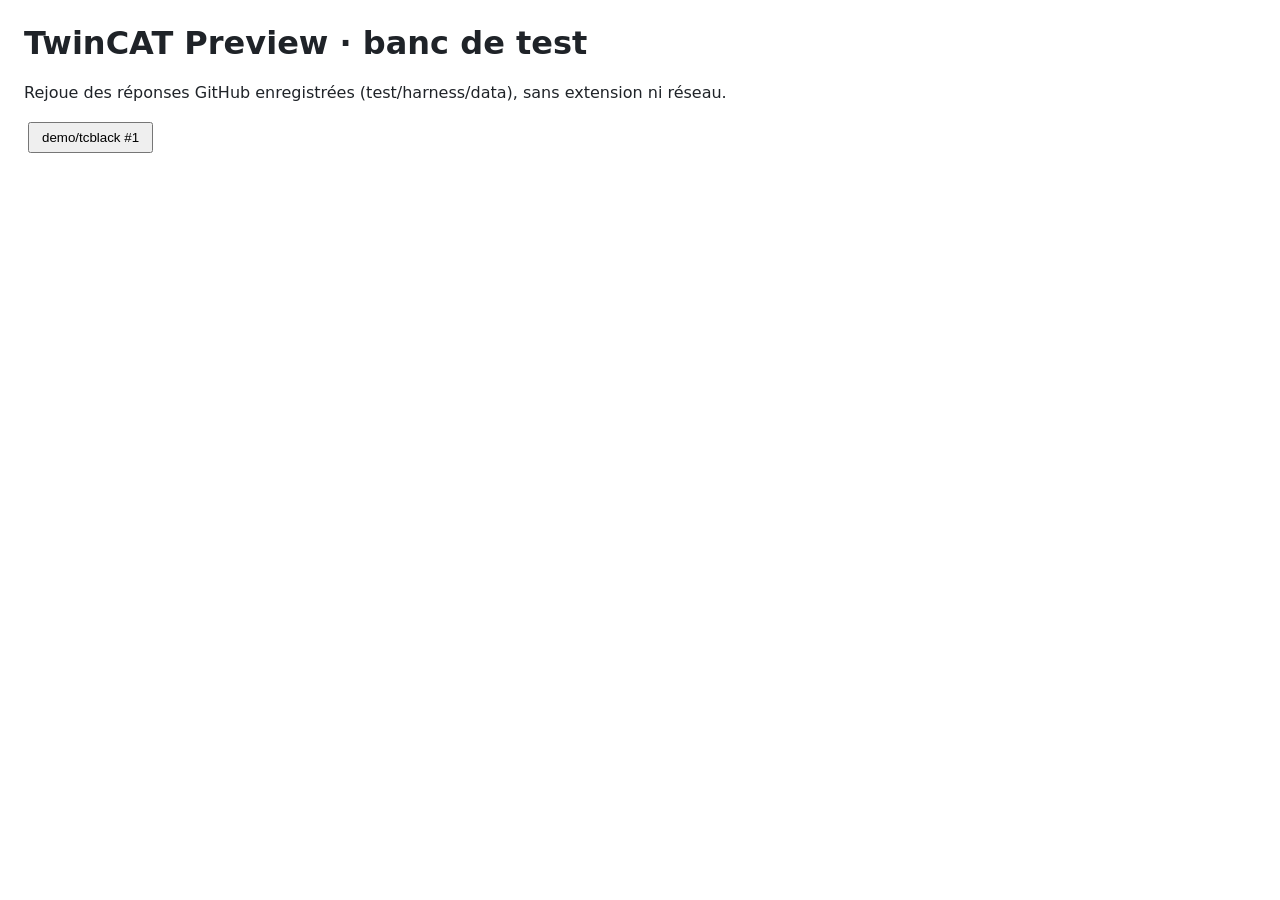
<file: test/harness/index.html>
<!doctype html>
<html lang="fr">
<head>
  <meta charset="utf-8">
  <meta name="viewport" content="width=device-width, initial-scale=1">
  <title>TwinCAT Preview · banc de test</title>
  <link rel="stylesheet" href="../../styles.css">
  <style>
    body { font-family: system-ui, sans-serif; margin: 24px; background: #fff; color: #1f2328; }
    button { margin: 4px; padding: 6px 12px; cursor: pointer; }
  </style>
</head>
<body>
  <h1>TwinCAT Preview · banc de test</h1>
  <p>Rejoue des réponses GitHub enregistrées (test/harness/data), sans extension ni réseau.</p>
  <div id="prs"></div>

  <script src="../../src/version.js"></script>
  <script src="../../src/i18n.js"></script>
  <script src="../../src/debug.js"></script>
  <script src="../../src/xml.js"></script>
  <script src="../../src/model.js"></script>
  <script src="../../src/lines.js"></script>
  <script src="../../src/diff.js"></script>
  <script src="../../src/github.js"></script>
  <script src="../../src/ui.js"></script>
  <script>
    const T = window.TcPr;
    const PRS = [
      { owner: "demo", repo: "tcblack", number: 1 },
    ];
    let map = null;
    T.setFetchImpl(async (url, keepBom) => {
      map = map || (await (await fetch("data/map.json")).json());
      if (!map[url]) throw new Error(`404 sur ${url}`);
      const buf = await (await fetch(`data/${map[url]}`)).arrayBuffer();
      return new TextDecoder("utf-8", { ignoreBOM: !!keepBom }).decode(buf);
    });

    let current = null;
    async function openPr(pr) {
      if (current) current.el.remove();
      const ov = T.createOverlay(pr, () => { ov.el.remove(); current = null; });
      current = ov;
      document.body.append(ov.el);
      try {
        const loader = await T.createPrLoader(pr, T.isTwinCatPath, { onProgress: (t) => ov.setStatus(t) });
        const refresh = () => ov.setStatus(`${loader.files.length} fichier(s) TwinCAT · ${loader.stats.fetched}/${loader.stats.toFetch} téléchargé(s)`);
        ov.setList(loader.files, loader.load, refresh);
        refresh();
      } catch (e) {
        ov.showMessage(`Échec du chargement : ${e.message}`, true);
      }
    }
    for (const pr of PRS) {
      const b = document.createElement("button");
      b.textContent = `${pr.owner}/${pr.repo} #${pr.number}`;
      b.onclick = () => openPr(pr);
      document.getElementById("prs").append(b);
    }
  </script>
</body>
</html>
</file>
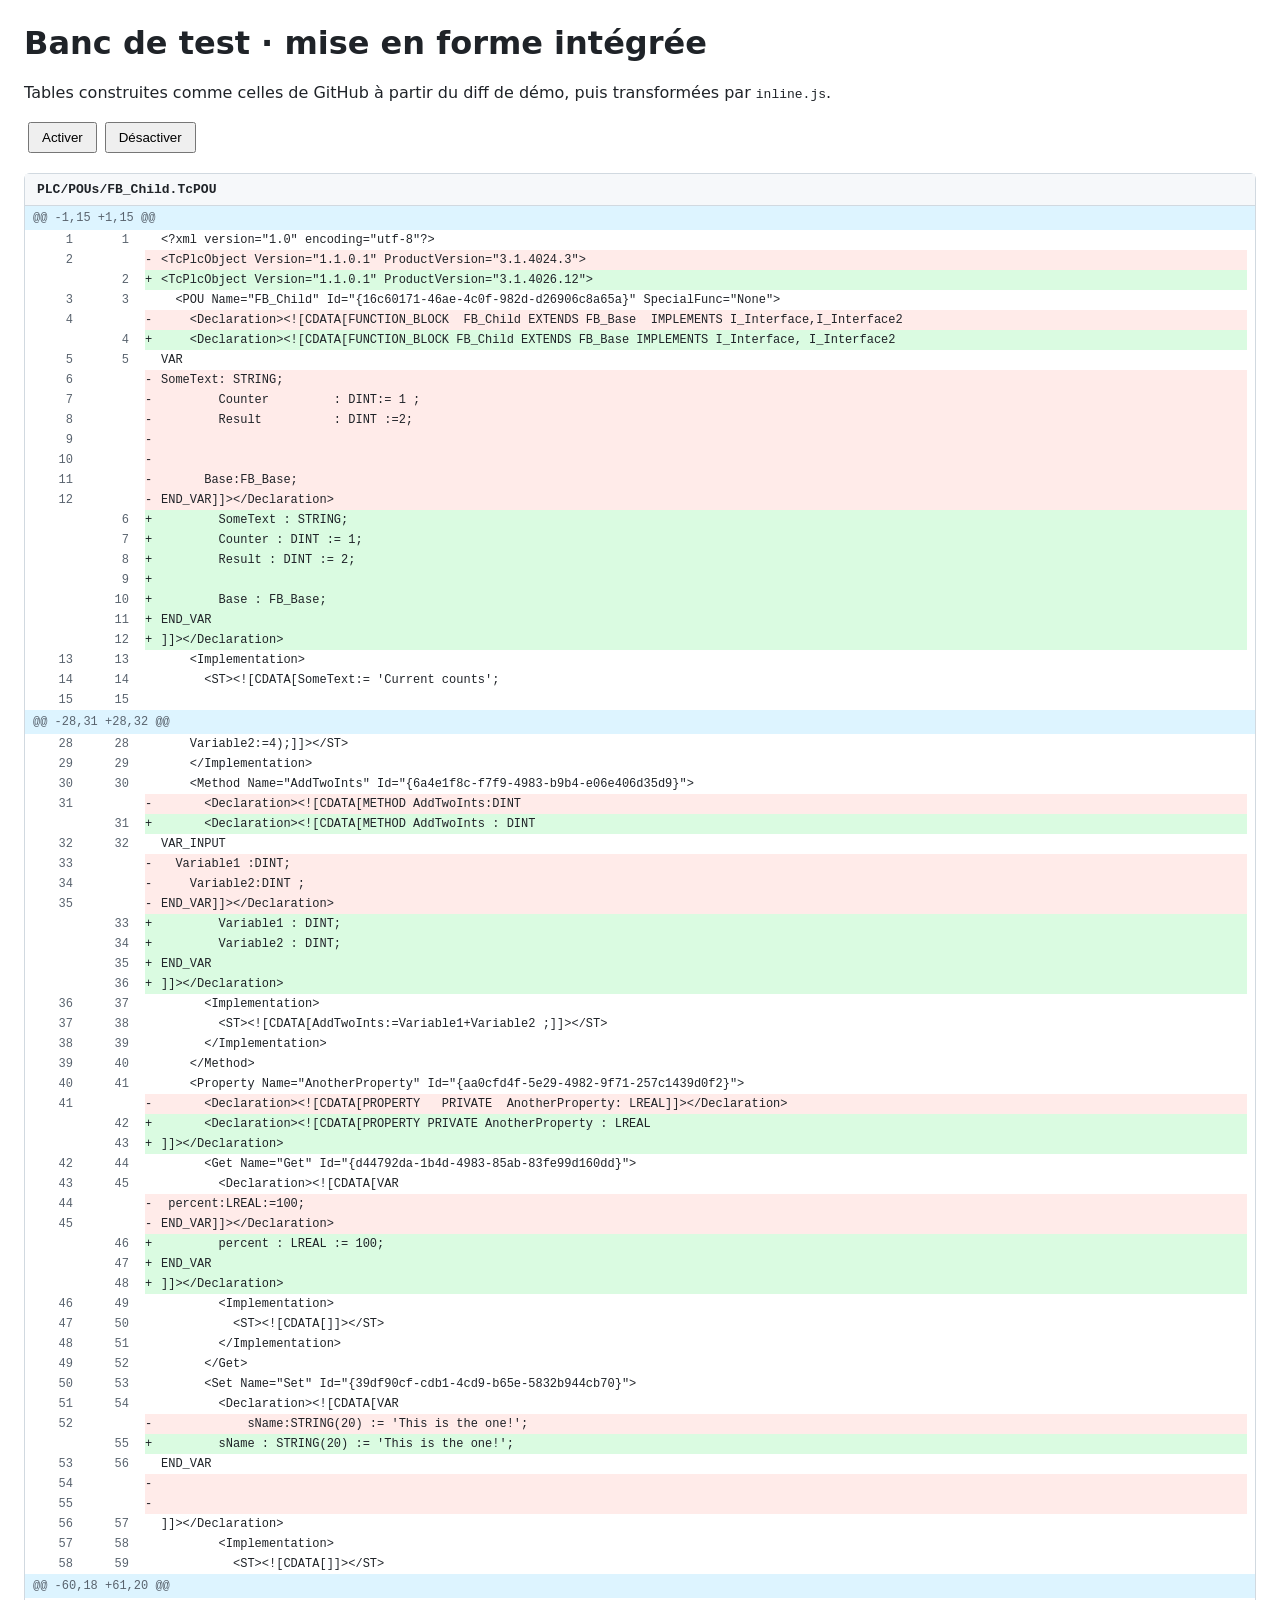
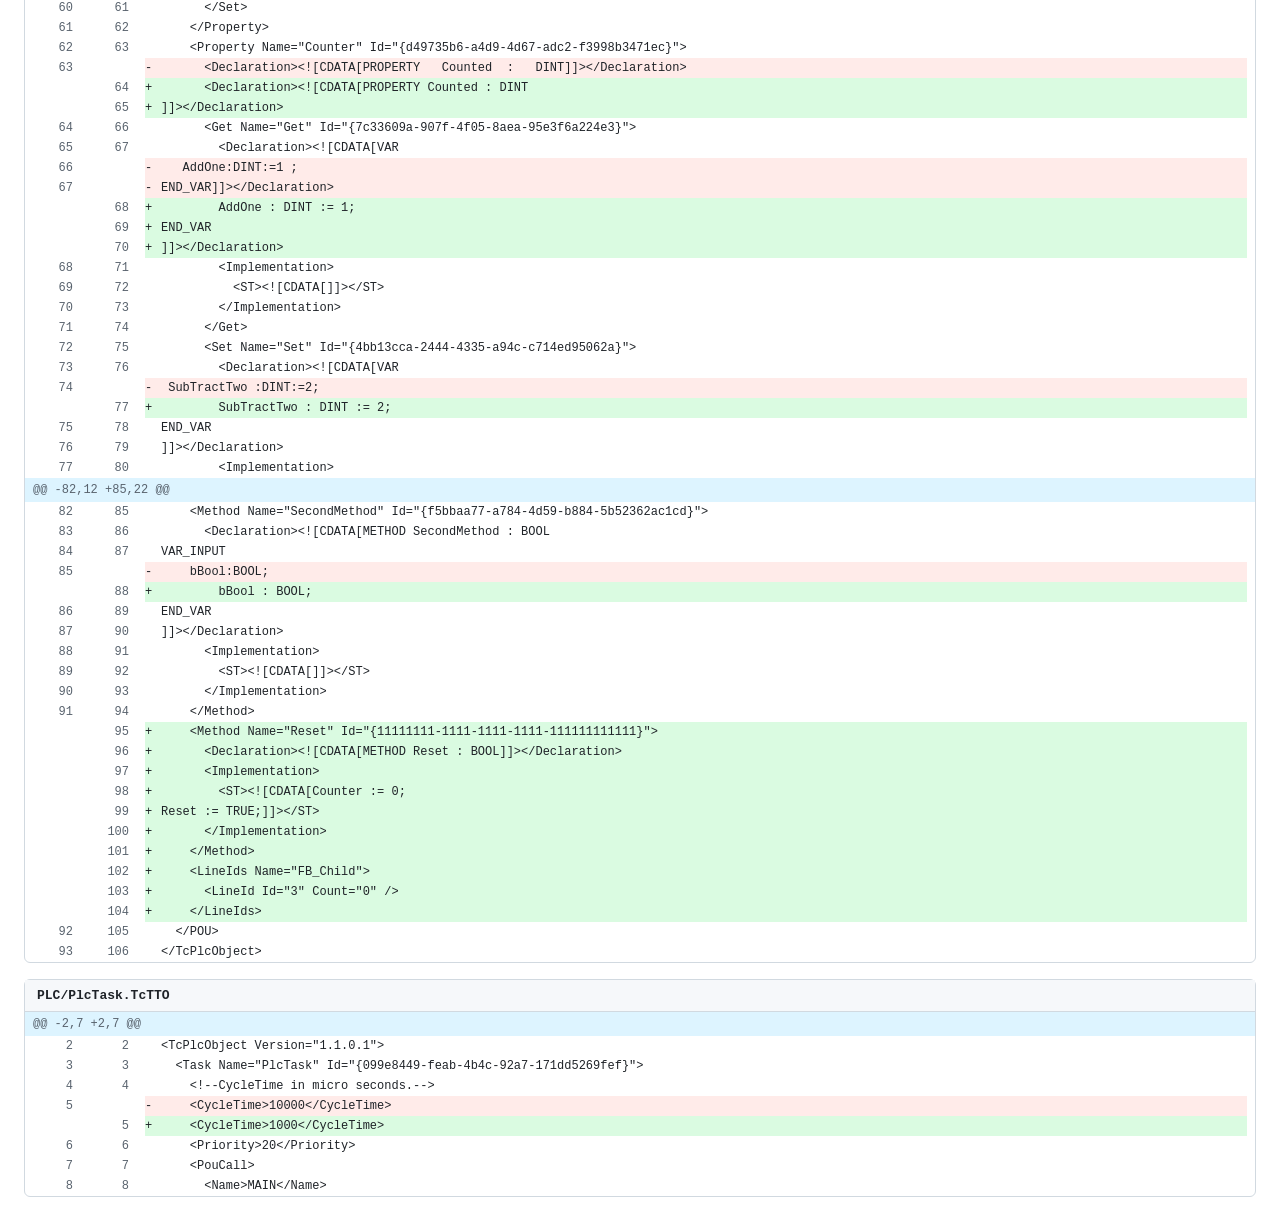
<file: test/harness/inline.html>
<!doctype html>
<html lang="fr">
<head>
  <meta charset="utf-8">
  <meta name="viewport" content="width=device-width, initial-scale=1">
  <title>TwinCAT Preview · banc intégré</title>
  <link rel="stylesheet" href="../../styles.css">
  <style>
    /* Imitation minimale de la vue « Files changed » de GitHub (structure relevée sur une vraie PR). */
    body { font-family: system-ui, sans-serif; margin: 24px; background: #fff; color: #1f2328; }
    .diff { border: 1px solid #d1d9e0; border-radius: 6px; margin: 16px 0; }
    .diff h3 { margin: 0; padding: 8px 12px; font: 600 13px ui-monospace, monospace; background: #f6f8fa; border-bottom: 1px solid #d1d9e0; }
    table { width: 100%; border-collapse: collapse; font: 12px/20px ui-monospace, Consolas, monospace; }
    td.num { width: 40px; text-align: right; color: #59636e; padding: 0 8px; }
    td.diff-text-cell { padding: 0 8px; }
    code.diff-text { display: flex; white-space: pre; }
    .diff-text-marker { width: 16px; flex-shrink: 0; }
    code.addition { background: #dafbe1; }
    code.deletion { background: #ffebe9; }
    td.diff-hunk-cell { background: #ddf4ff; color: #59636e; padding: 2px 8px; }
    button { margin: 4px; padding: 6px 12px; cursor: pointer; }
  </style>
</head>
<body>
  <h1>Banc de test · mise en forme intégrée</h1>
  <p>Tables construites comme celles de GitHub à partir du diff de démo, puis transformées par <code>inline.js</code>.</p>
  <button id="on">Activer</button><button id="off">Désactiver</button>
  <div id="diffs"></div>

  <script src="../../src/version.js"></script>
  <script src="../../src/i18n.js"></script>
  <script src="../../src/debug.js"></script>
  <script src="../../src/xml.js"></script>
  <script src="../../src/model.js"></script>
  <script src="../../src/lines.js"></script>
  <script src="../../src/diff.js"></script>
  <script src="../../src/github.js"></script>
  <script src="../../src/ui.js"></script>
  <script src="../../src/inline.js"></script>
  <script>
    const T = window.TcPr;
    T.debug.setEnabled(true);
    let map = null;
    T.setFetchImpl(async (url, keepBom) => {
      map = map || (await (await fetch("data/map.json")).json());
      if (!map[url]) throw new Error(`404 sur ${url}`);
      const buf = await (await fetch(`data/${map[url]}`)).arrayBuffer();
      return new TextDecoder("utf-8", { ignoreBOM: !!keepBom }).decode(buf);
    });
    const pr = { owner: "demo", repo: "tcblack", number: 1 };

    // Construit les tables au format GitHub depuis le .diff de démo.
    function el(tag, attrs, ...kids) {
      const e = document.createElement(tag);
      for (const [k, v] of Object.entries(attrs || {})) e.setAttribute(k, v);
      e.append(...kids);
      return e;
    }
    async function build() {
      map = map || (await (await fetch("data/map.json")).json());
      const diff = await (await fetch(`data/${map["https://github.com/demo/tcblack/pull/1.diff"]}`)).text();
      for (const f of T.parseUnifiedDiff(diff)) {
        const tbody = el("tbody");
        for (const hk of f.hunks) {
          tbody.append(el("tr", { class: "diff-line-row" }, el("td", { class: "diff-hunk-cell", colspan: "4" }, `@@ -${hk.oldStart},${hk.oldCount} +${hk.newStart},${hk.newCount} @@`)));
          let a = hk.oldStart, b = hk.newStart;
          for (const l of hk.lines) {
            const text = l.text.replace(/\r?\n$/, "").replace(/\r$/, "");
            const L = l.t === "+" ? null : a++;
            const R = l.t === "-" ? null : b++;
            const key = `b:${R ?? L}-l:${L}-r:${R}`;
            const cls = l.t === "+" ? "addition" : l.t === "-" ? "deletion" : "";
            tbody.append(el("tr", { class: "diff-line-row" },
              el("td", { class: "num" }, String(L ?? "")),
              el("td", { class: "num" }, String(R ?? "")),
              el("td", { class: "diff-text-cell", "data-diff-line-key": key, "data-diff-side": l.t === "-" ? "left" : "right" },
                el("code", { class: `diff-text ${cls}` }, el("span", { class: "diff-text-marker" }, l.t === " " ? " " : l.t), el("div", { class: "diff-text-inner" }, text)))));
          }
        }
        document.getElementById("diffs").append(el("div", { class: "diff" }, el("h3", {}, f.newPath),
          el("table", { "data-diff-anchor": `diff-${f.newPath}`, "aria-label": `Diff for: ${f.newPath}` }, tbody)));
      }
    }
    let loaderP = null;
    const getLoader = () => (loaderP = loaderP || T.createPrLoader(pr, T.isTwinCatPath, {}));
    document.getElementById("on").onclick = () => T.inline.enable(getLoader);
    document.getElementById("off").onclick = () => T.inline.disable();
    build();
  </script>
</body>
</html>
</file>
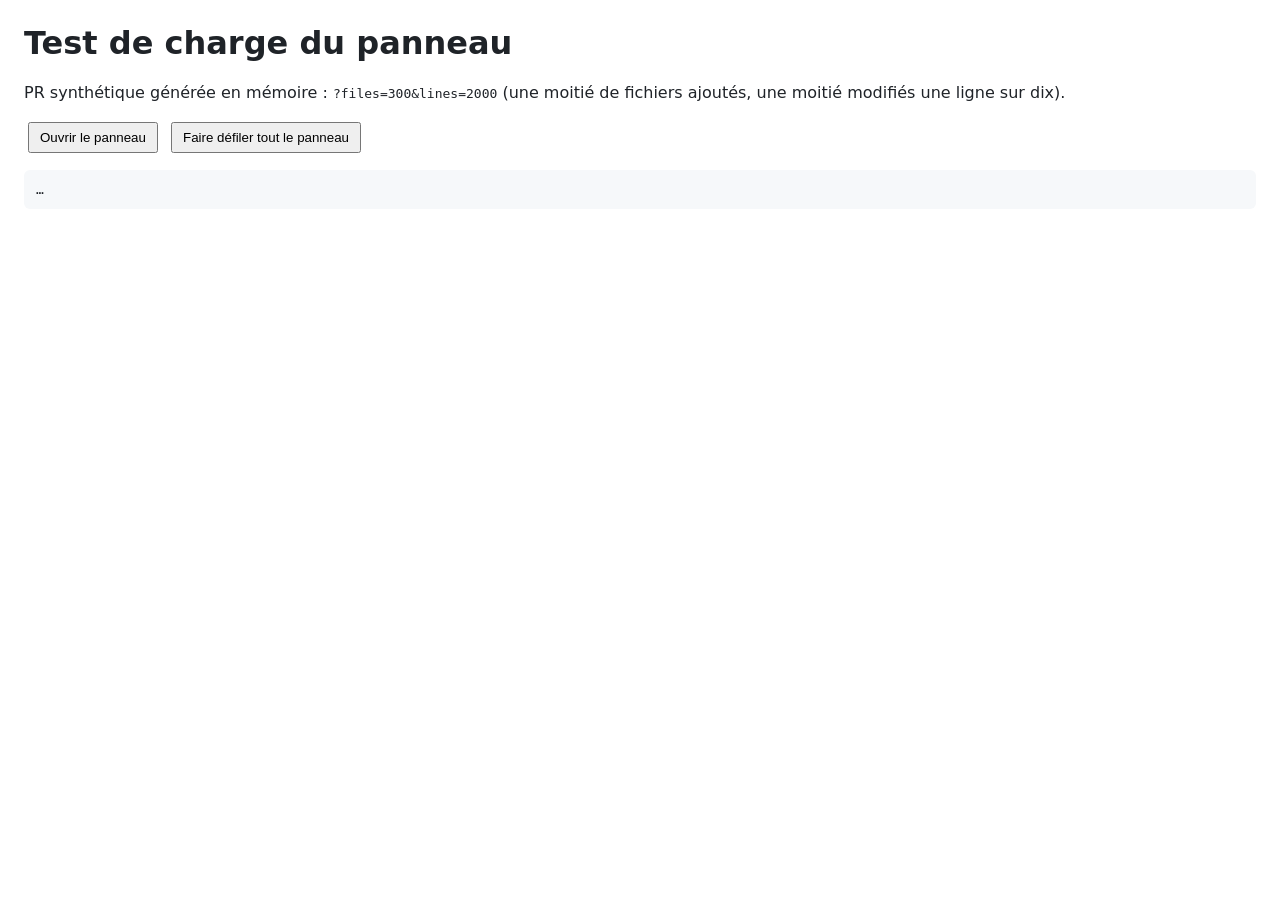
<file: test/harness/stress.html>
<!doctype html>
<html lang="fr">
<head>
  <meta charset="utf-8">
  <meta name="viewport" content="width=device-width, initial-scale=1">
  <title>TwinCAT Preview · test de charge</title>
  <link rel="stylesheet" href="../../styles.css">
  <style>
    body { font-family: system-ui, sans-serif; margin: 24px; background: #fff; color: #1f2328; }
    button, input { margin: 4px; padding: 6px 10px; }
    pre { background: #f6f8fa; padding: 12px; border-radius: 6px; white-space: pre-wrap; }
  </style>
</head>
<body>
  <h1>Test de charge du panneau</h1>
  <p>PR synthétique générée en mémoire : <code>?files=300&amp;lines=2000</code> (une moitié de fichiers ajoutés, une moitié modifiés une ligne sur dix).</p>
  <button id="open">Ouvrir le panneau</button>
  <button id="scroll">Faire défiler tout le panneau</button>
  <pre id="out">…</pre>

  <script src="../../src/version.js"></script>
  <script src="../../src/i18n.js"></script>
  <script src="../../src/debug.js"></script>
  <script src="../../src/xml.js"></script>
  <script src="../../src/model.js"></script>
  <script src="../../src/lines.js"></script>
  <script src="../../src/diff.js"></script>
  <script src="../../src/github.js"></script>
  <script src="../../src/ui.js"></script>
  <script>
    const T = window.TcPr;
    const q = new URLSearchParams(location.search);
    const FILES = +(q.get("files") || 300);
    const LINES = +(q.get("lines") || 2000);
    const SHA = "b".repeat(40);
    const out = document.getElementById("out");
    const say = (t) => (out.textContent = t);

    // Fichier .TcPOU synthétique : déclaration, implémentation et méthodes, ~LINES lignes au total.
    function pou(k, variant) {
      const nl = "\r\n";
      const per = Math.max(10, Math.floor(LINES / 6));
      const decl = Array.from({ length: per }, (_, i) => `\tv${i} : ${i % 3 ? "INT" : "LREAL"} := ${i}; // var ${i}`);
      const impl = (m) => Array.from({ length: per }, (_, i) => `v${i} := v${i} + ${variant && i % 10 === 0 ? m + 1 : m};`);
      const methods = [1, 2, 3, 4].map((m) =>
        `    <Method Name="M${m}" Id="{00000000-0000-0000-0000-00000000000${m}}">${nl}      <Declaration><![CDATA[METHOD M${m} : BOOL${nl}VAR_INPUT${nl}\tx : INT;${nl}END_VAR]]></Declaration>${nl}      <Implementation>${nl}        <ST><![CDATA[${impl(m).join(nl)}]]></ST>${nl}      </Implementation>${nl}    </Method>`
      );
      return [
        `<?xml version="1.0" encoding="utf-8"?>`,
        `<TcPlcObject Version="1.1.0.1" ProductVersion="3.1.4026.18">`,
        `  <POU Name="FB_S${k}" Id="{11111111-0000-0000-0000-000000000000}" SpecialFunc="None">`,
        `    <Declaration><![CDATA[FUNCTION_BLOCK FB_S${k}${nl}VAR${nl}${decl.join(nl)}${nl}END_VAR]]></Declaration>`,
        `    <Implementation>`,
        `      <ST><![CDATA[${impl(0).join(nl)}]]></ST>`,
        `    </Implementation>`,
        ...methods,
        `  </POU>`,
        `</TcPlcObject>`,
      ].join(nl) + nl;
    }

    // Diff unifié d'un fichier : un seul hunk couvrant tout le fichier.
    function fileDiff(path, before, after) {
      const lines = [];
      const add = (t, s) => lines.push(t + s);
      if (before === null) {
        const b = after.split(/(?<=\n)/);
        b.forEach((l) => add("+", l));
        return `diff --git a/${path} b/${path}\nnew file mode 100644\n--- /dev/null\n+++ b/${path}\n@@ -0,0 +1,${b.length} @@\n${lines.join("")}`;
      }
      const a = before.split(/(?<=\n)/);
      const b = after.split(/(?<=\n)/);
      for (let i = 0; i < a.length; i++) {
        if (a[i] === b[i]) add(" ", a[i]);
        else {
          add("-", a[i]);
          add("+", b[i]);
        }
      }
      return `diff --git a/${path} b/${path}\n--- a/${path}\n+++ b/${path}\n@@ -1,${a.length} +1,${b.length} @@\n${lines.join("")}`;
    }

    const heads = new Map();
    let diffText = "";
    function generate() {
      const t0 = performance.now();
      const parts = [];
      for (let k = 0; k < FILES; k++) {
        const path = `PLC/Gen/F${String(k).padStart(4, "0")}/FB_S${k}.TcPOU`;
        if (k % 2) {
          parts.push(fileDiff(path, null, pou(k, false)));
        } else {
          const before = pou(k, false);
          const after = pou(k, true);
          heads.set(path, after);
          parts.push(fileDiff(path, before, after));
        }
      }
      diffText = parts.join("");
      return performance.now() - t0;
    }

    T.setFetchImpl(async (url) => {
      await new Promise((r) => setTimeout(r, 30)); // latence réseau simulée
      if (url.endsWith(".diff")) return diffText;
      const m = /\/raw\/[0-9a-f]{40}\/(.*)$/.exec(url);
      if (m && heads.has(decodeURIComponent(m[1]))) return heads.get(decodeURIComponent(m[1]));
      throw new Error(`404 sur ${url}`);
    });

    // Tâches longues mesurées pendant tout le test.
    const longTasks = [];
    try {
      new PerformanceObserver((l) => l.getEntries().forEach((e) => longTasks.push(Math.round(e.duration)))).observe({ type: "longtask" });
    } catch (e) {}

    let ov = null;
    async function openPanel() {
      const genMs = generate();
      const pr = { owner: "demo", repo: "stress", number: 1 };
      ov = T.createOverlay(pr, () => ov.el.remove());
      document.body.append(ov.el);
      const t0 = performance.now();
      const loader = await T.createPrLoader(pr, T.isTwinCatPath, { headShaHint: SHA });
      ov.setList(loader.files, loader.load, () => {});
      await new Promise((r) => setTimeout(r, 1500));
      say(`Généré : ${FILES} fichiers × ~${LINES} lignes, .diff ${(diffText.length / 1e6).toFixed(1)} Mo (${Math.round(genMs)} ms)\n` +
        `Ouverture : ${Math.round(performance.now() - t0)} ms · éléments dans la page : ${document.getElementsByTagName("*").length}\n` +
        `Tâches longues : ${longTasks.length} (max ${Math.max(0, ...longTasks)} ms)`);
    }

    async function scrollAll() {
      const main = document.querySelector(".tc-body");
      longTasks.length = 0;
      const samples = [];
      const t0 = performance.now();
      const step = main.clientHeight * (+(q.get("step") || 1));
      for (let y = 0; y <= main.scrollHeight; y += step) {
        main.scrollTop = y;
        await new Promise((r) => setTimeout(r, 120));
        samples.push(document.getElementsByTagName("*").length);
      }
      await new Promise((r) => setTimeout(r, 800));
      const filled = document.querySelectorAll(".tc-file-body:not(.tc-file-pending) .tc-node").length;
      say(out.textContent + `\n\nDéfilement de tout le panneau : ${samples.length} écrans en ${Math.round(performance.now() - t0)} ms\n` +
        `Éléments dans la page : min ${Math.min(...samples)} · max ${Math.max(...samples)} · fin ${document.getElementsByTagName("*").length}\n` +
        `Nœuds TwinCAT montés à la fin : ${filled}\n` +
        `Tâches longues pendant le défilement : ${longTasks.length} (max ${Math.max(0, ...longTasks)} ms)`);
    }

    document.getElementById("open").onclick = openPanel;
    document.getElementById("scroll").onclick = scrollAll;
  </script>
</body>
</html>
</file>
<file: styles.css>
/* Couleurs reprises des variables CSS de GitHub, pour suivre automatiquement le thème clair ou sombre. */
.tc-fab, .tc-bar, .tc-debug, .tc-overlay {
  --tc-fg: var(--fgColor-default, #1f2328);
  --tc-muted: var(--fgColor-muted, #59636e);
  --tc-bg: var(--bgColor-default, #ffffff);
  --tc-bg2: var(--bgColor-muted, #f6f8fa);
  --tc-border: var(--borderColor-default, #d1d9e0);
  --tc-add-bg: var(--diffBlob-additionLine-bgColor, #dafbe1);
  --tc-del-bg: var(--diffBlob-deletionLine-bgColor, #ffebe9);
  --tc-mod-bg: var(--bgColor-attention-muted, #fff8c5);
  --tc-accent: var(--fgColor-accent, #0969da);
  --tc-danger: var(--fgColor-danger, #d1242f);
  --tc-success: var(--fgColor-success, #1a7f37);
  --tc-attention: var(--fgColor-attention, #9a6700);
  --tc-decl-bg: color-mix(in srgb, var(--tc-accent) 6%, transparent);
  --tc-mono: ui-monospace, SFMono-Regular, "SF Mono", Menlo, Consolas, monospace;
  font-family: -apple-system, BlinkMacSystemFont, "Segoe UI", "Noto Sans", Helvetica, Arial, sans-serif;
}

.tc-fab {
  position: fixed; right: 20px; bottom: 20px; z-index: 2147483000;
  padding: 8px 14px; border-radius: 999px; border: 1px solid var(--tc-border);
  background: var(--tc-bg); color: var(--tc-fg); font-weight: 600; font-size: 13px;
  box-shadow: 0 4px 12px rgba(0, 0, 0, 0.15); cursor: pointer;
}
.tc-fab:hover { border-color: var(--tc-accent); color: var(--tc-accent); }

.tc-overlay {
  position: fixed; inset: 0; z-index: 2147483001; background: rgba(0, 0, 0, 0.45);
  display: flex; justify-content: center; align-items: stretch; padding: 8px;
}
.tc-panel {
  background: var(--tc-bg); color: var(--tc-fg); border: 1px solid var(--tc-border); border-radius: 12px;
  width: 100%; display: flex; flex-direction: column; overflow: hidden;
  box-shadow: 0 12px 40px rgba(0, 0, 0, 0.3); font-size: 14px;
}
.tc-top {
  display: flex; align-items: center; gap: 14px; flex-wrap: wrap;
  padding: 6px 12px; border-bottom: 1px solid var(--tc-border); background: var(--tc-bg2);
}
.tc-spacer { flex: 1; }
.tc-toggle { display: inline-flex; align-items: center; gap: 6px; font-size: 13px; cursor: pointer; }
.tc-close {
  border: 1px solid var(--tc-border); background: var(--tc-bg); color: var(--tc-fg);
  border-radius: 6px; width: 30px; height: 30px; cursor: pointer; font-size: 14px;
}
.tc-split { flex: 1; display: flex; min-height: 0; }
.tc-body { flex: 1; overflow: auto; padding: 8px; display: flex; flex-direction: column; gap: 8px; min-width: 0; }

/* Navigation : arborescence dossiers > fichiers > membres */
.tc-nav {
  width: 250px; flex-shrink: 0; overflow: auto; padding: 6px 4px;
  border-right: 1px solid var(--tc-border); background: var(--tc-bg2); font-size: 13px;
}
.tc-nav ul { list-style: none; margin: 0; padding-left: 10px; }
.tc-nav .tc-nav-root { padding-left: 0; }
.tc-nav-folder { color: var(--tc-muted); padding: 3px 6px; white-space: nowrap; overflow: hidden; text-overflow: ellipsis; }
.tc-nav-item {
  display: flex; align-items: center; gap: 6px; padding: 2px 6px; border-radius: 6px;
  color: var(--tc-fg); text-decoration: none; white-space: nowrap; overflow: hidden;
}
.tc-nav-item span:last-child { overflow: hidden; text-overflow: ellipsis; }
.tc-nav-item:hover { background: var(--tc-bg); text-decoration: none; }
.tc-nav-file { font-weight: 600; }
.tc-dot { width: 8px; height: 8px; border-radius: 50%; flex-shrink: 0; background: var(--tc-muted); }
.tc-st-added .tc-dot { background: var(--tc-success); }
.tc-st-removed .tc-dot { background: var(--tc-danger); }
.tc-st-modified .tc-dot, .tc-st-renamed .tc-dot { background: var(--tc-attention); }
.tc-nav-item.tc-st-added > span:last-child { color: var(--tc-success); }
.tc-nav-item.tc-st-removed > span:last-child { color: var(--tc-danger); text-decoration: line-through; }
@media (max-width: 1000px) { .tc-nav { display: none; } }
.tc-foot { padding: 6px 16px; border-top: 1px solid var(--tc-border); font-size: 12px; }

.tc-muted { color: var(--tc-muted); }
.tc-pad { padding: 8px 12px; }
.tc-error { color: var(--tc-danger); padding: 8px 12px; }

.tc-file {
  border: 1px solid var(--tc-border); border-radius: 8px; overflow: hidden; flex-shrink: 0;
  /* Hors écran : ni mise en page ni dessin (comme GitHub) ; hauteur mémorisée pour la barre de défilement. */
  content-visibility: auto; contain-intrinsic-size: auto 300px;
}
.tc-file > summary { list-style: none; cursor: pointer; }
.tc-file > summary::-webkit-details-marker { display: none; }
.tc-file-pending { min-height: 120px; }
.tc-file-head {
  display: flex; align-items: center; gap: 10px; flex-wrap: wrap;
  padding: 4px 10px; background: var(--tc-bg2); border-bottom: 1px solid var(--tc-border);
}
.tc-path { font-family: var(--tc-mono); font-size: 13px; font-weight: 600; word-break: break-all; }
.tc-noise { padding: 6px 12px; font-size: 12px; color: var(--tc-muted); border-bottom: 1px solid var(--tc-border); }

.tc-badge { font-size: 12px; padding: 1px 8px; border-radius: 999px; border: 1px solid currentColor; white-space: nowrap; }
.tc-badge-added { color: var(--tc-success); }
.tc-badge-removed { color: var(--tc-danger); }
.tc-badge-modified, .tc-badge-renamed { color: var(--tc-attention); }
.tc-badge-unchanged, .tc-badge-noise { color: var(--tc-muted); }

/* Arborescence d'un fichier : POU > méthodes / propriétés > Get / Set */
.tc-node { border-top: 1px solid var(--tc-border); }
.tc-node .tc-node { margin-left: 10px; border-left: 2px solid var(--tc-border); border-top: none; margin-top: 2px; }
.tc-node-head {
  display: flex; align-items: center; gap: 6px; padding: 3px 8px; cursor: pointer;
  list-style: none; flex-wrap: wrap;
}
.tc-node-head::-webkit-details-marker { display: none; }
.tc-node-head::before { content: "▸"; color: var(--tc-muted); width: 10px; transition: transform 0.1s; }
.tc-node[open] > .tc-node-head::before { transform: rotate(90deg); }
.tc-node-empty > .tc-node-head::before { visibility: hidden; }
.tc-node-name { font-weight: 600; }
.tc-node-sig { font-family: var(--tc-mono); font-size: 12px; color: var(--tc-muted); white-space: pre-wrap; }
.tc-node-body { padding-bottom: 2px; }
.tc-hidden-note { font-size: 12px; padding: 4px 12px 4px 30px; }

.tc-kind {
  display: inline-flex; align-items: center; justify-content: center; min-width: 22px; height: 18px; padding: 0 4px;
  border-radius: 4px; font-size: 11px; font-weight: 700; font-family: var(--tc-mono); color: #fff; flex-shrink: 0;
}
.tc-kind-pou { background: #1f6feb; }
.tc-kind-method { background: #8250df; }
.tc-kind-property { background: #bf8700; }
.tc-kind-accessor { background: #6e7781; }
.tc-kind-action { background: #1a7f37; }
.tc-kind-type, .tc-kind-itf { background: #0969da; }
.tc-kind-task, .tc-kind-group { background: #57606a; }

/* Déclaration et code nettement distincts : bandeau, liseré et fond propres à chaque partie */
.tc-part { margin: 2px 6px 4px 16px; border: 1px solid var(--tc-border); border-radius: 6px; overflow: hidden; }
.tc-part-label {
  display: flex; align-items: center; gap: 8px; padding: 1px 8px; font-size: 11px; font-weight: 700;
  text-transform: uppercase; letter-spacing: 0.04em; color: var(--tc-muted); background: var(--tc-bg2);
  border-bottom: 1px solid var(--tc-border);
}
.tc-part-label .tc-badge { text-transform: none; letter-spacing: 0; font-weight: 400; }
.tc-part-decl { border-left: 4px solid var(--tc-accent); }
.tc-part-decl .tc-part-label { color: var(--tc-accent); }
.tc-part-decl .tc-code { background: var(--tc-decl-bg); }
.tc-part-impl { border-left: 4px solid var(--tc-success); }
.tc-part-impl .tc-part-label { color: var(--tc-success); }
.tc-part-attrs, .tc-part-props { border-left: 4px solid var(--tc-muted); }

.tc-code { width: 100%; border-collapse: collapse; font-family: var(--tc-mono); font-size: 12px; line-height: 20px; }
.tc-code td { padding: 0 6px; vertical-align: top; }
.tc-code .tc-ln { width: 1%; min-width: 28px; text-align: right; color: var(--tc-muted); user-select: none; }
.tc-code .tc-sign { width: 1%; color: var(--tc-muted); user-select: none; }
.tc-code .tc-text { white-space: pre-wrap; word-break: break-word; }
.tc-code tr.tc-add { background: var(--tc-add-bg); }
.tc-code tr.tc-del { background: var(--tc-del-bg); }
.tc-code tr.tc-skip td {
  color: var(--tc-accent); background: var(--tc-bg2); cursor: pointer; padding: 2px 12px; font-family: inherit;
}

.tc-props { width: 100%; border-collapse: collapse; font-size: 13px; margin-bottom: 4px; }
.tc-props th, .tc-props td { text-align: left; padding: 4px 12px; border-top: 1px solid var(--tc-border); vertical-align: top; }
.tc-props th { color: var(--tc-muted); font-weight: 600; font-size: 12px; }
.tc-props td { font-family: var(--tc-mono); font-size: 12px; word-break: break-all; }
.tc-props .tc-key { width: 40%; }
.tc-props tr.tc-add { background: var(--tc-add-bg); }
.tc-props tr.tc-del { background: var(--tc-del-bg); }
.tc-props tr.tc-mod { background: var(--tc-mod-bg); }
.tc-none { color: var(--tc-muted); }

.tc-kw { color: var(--color-prettylights-syntax-keyword, #cf222e); font-weight: 600; }
.tc-type { color: var(--color-prettylights-syntax-entity, #8250df); }
.tc-str { color: var(--color-prettylights-syntax-string, #0a3069); }
.tc-num { color: var(--color-prettylights-syntax-constant, #0550ae); }
.tc-com { color: var(--color-prettylights-syntax-comment, #59636e); font-style: italic; }
.tc-pragma { color: var(--color-prettylights-syntax-variable, #953800); }

@media (max-width: 700px) {
  .tc-overlay { padding: 0; }
  .tc-panel { border-radius: 0; }
}

/* ---------- Barre d'outils ---------- */
.tc-bar {
  position: fixed; right: 20px; bottom: 20px; z-index: 2147483000; display: flex; gap: 2px;
  padding: 3px; border-radius: 999px; border: 1px solid var(--tc-border); background: var(--tc-bg);
  box-shadow: 0 4px 12px rgba(0, 0, 0, 0.15);
}
.tc-btn {
  border: 1px solid transparent; background: transparent; color: var(--tc-fg); cursor: pointer;
  padding: 5px 12px; border-radius: 999px; font: 600 12px/1.4 inherit; font-family: inherit;
}
.tc-btn:hover { background: var(--tc-bg2); }
.tc-btn[aria-pressed="true"] { background: var(--tc-accent); color: #fff; }
.tc-btn.tc-on:not([aria-pressed="true"]) { border-color: var(--tc-attention); }

/* ---------- Panneau de debug ---------- */
.tc-debug {
  position: fixed; left: 20px; bottom: 20px; z-index: 2147483002; width: min(760px, calc(100vw - 40px));
  height: 340px; display: flex; flex-direction: column; border: 1px solid var(--tc-border); border-radius: 10px;
  background: var(--tc-bg); color: var(--tc-fg); box-shadow: 0 8px 28px rgba(0, 0, 0, 0.25); overflow: hidden;
}
.tc-debug-head { display: flex; align-items: center; gap: 4px; padding: 6px 10px; background: var(--tc-bg2); border-bottom: 1px solid var(--tc-border); font-size: 13px; }
.tc-debug-head .tc-btn { border-color: var(--tc-border); }
.tc-debug-log { flex: 1; margin: 0; padding: 8px 10px; overflow: auto; font: 11px/1.5 var(--tc-mono); white-space: pre; user-select: text; }

/* ---------- Mise en forme intégrée au diff GitHub ---------- */
tr[data-tcr-hide] { display: none !important; }
tr[data-tcr-dim] td { opacity: 0.5; }
code[data-tcr-code] > .diff-text-inner { display: none !important; }
.tcr-code { white-space: pre-wrap; word-break: break-word; }
td[data-tcr-part="decl"] { box-shadow: inset 3px 0 0 var(--fgColor-accent, #0969da); }
td[data-tcr-part="impl"] { box-shadow: inset 3px 0 0 var(--fgColor-success, #1a7f37); }
.tcr-banner {
  display: block; margin: 6px 0 4px; padding: 2px 8px; border-radius: 4px; width: fit-content;
  font: 600 12px/1.6 -apple-system, BlinkMacSystemFont, "Segoe UI", "Noto Sans", Helvetica, Arial, sans-serif;
  background: var(--bgColor-accent-muted, #ddf4ff); color: var(--fgColor-accent, #0969da);
}
/* Ligne portant un bandeau : numéros de ligne et marqueur alignés sur le code, pas sur le bandeau. */
tr:has(.tcr-banner) > td { vertical-align: bottom; }
tr:has(.tcr-banner) .diff-text-marker { top: auto !important; bottom: 0 !important; }
td[data-tcr-part="impl"] > .tcr-banner { background: var(--bgColor-success-muted, #dafbe1); color: var(--fgColor-success, #1a7f37); }
.tcr-code .tc-kw { color: var(--color-prettylights-syntax-keyword, #cf222e); font-weight: 600; }
.tcr-code .tc-type { color: var(--color-prettylights-syntax-entity, #8250df); }
.tcr-code .tc-str { color: var(--color-prettylights-syntax-string, #0a3069); }
.tcr-code .tc-num { color: var(--color-prettylights-syntax-constant, #0550ae); }
.tcr-code .tc-com { color: var(--color-prettylights-syntax-comment, #59636e); font-style: italic; }
.tcr-code .tc-pragma { color: var(--color-prettylights-syntax-variable, #953800); }

.tc-props tr.tc-more td { color: var(--tc-accent); background: var(--tc-bg2); cursor: pointer; font-family: inherit; }
.tc-btn-inline { border: 1px solid var(--tc-border); margin-left: 6px; }
.tc-folded { padding: 6px 12px; color: var(--tc-accent); background: var(--tc-bg2); cursor: pointer; font-size: 12px; }
.tc-folded:hover { text-decoration: underline; }

/* Vue côte à côte : deux moitiés égales, lignes appariées */
.tc-code-split { table-layout: fixed; }
.tc-code-split col.tc-col-ln { width: 44px; }
.tc-code-split td.tc-del { background: var(--tc-del-bg); }
.tc-code-split td.tc-add { background: var(--tc-add-bg); }
.tc-code-split td.tc-empty { background: var(--tc-bg2); }
.tc-code-split td.tc-ln + td.tc-text + td.tc-ln { border-left: 1px solid var(--tc-border); }
.tc-nav-toggle { border: 1px solid var(--tc-border); }
.tc-nav[hidden] { display: none; }
.tc-part > .tc-muted { padding: 4px 10px; font-size: 12px; }
</file>
